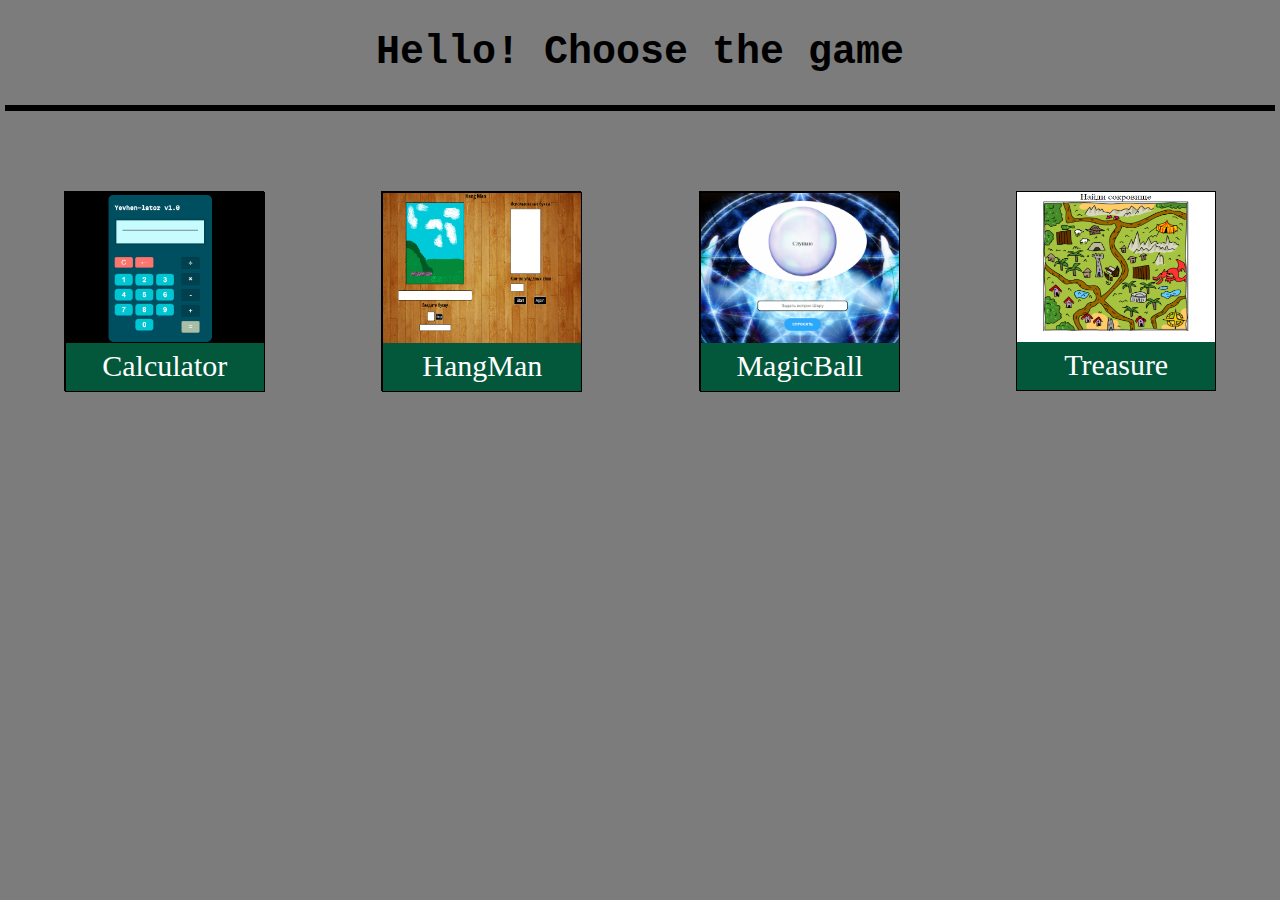
<file: index.html>
<!DOCTYPE html>
<html lang="en">

<head>
    <meta charset="UTF-8">
    <meta name="viewport" content="width=device-width, initial-scale=1.0">
    <link rel="stylesheet" href="index.css">
    <title>Play Station</title>
</head>

<body>
    <header class="header">
        <div class="header-wrapper container">
            <h1>Hello! Choose the game </h1>
        </div>
    </header>
    <section class="container">
        <div class="line"></div>
        <ul class="cards-list">
            <li class="game-card">
                <a href="Calculator/files/index.html" target="_blank">
                    <div class="game-card">
                        <div class="card__image"><img src="images/calculator-preview.png" alt="" class="image-preview"></div>
                        <div class="card__label">
                            Calculator
                        </div>
                    </div>
                </a>
            </li>
            <li class="game-card">
                <a href="HangMan/index.html" target="_blank">
                    <div class="game-card">
                        <div class="card__image"><img src="images/hangman-preview.png" alt="" class="image-preview"></div>
                        <div class="card__label">
                            HangMan
                        </div>
                    </div>
                </a>
            </li>
            <li class="game-card">
                <a href="MagicBall/Files/index.html" target="_blank">
                    <div class="game-card">
                        <div class="card__image"><img src="images/magic-ball-preview.png" alt="" class="image-preview"></div>
                        <div class="card__label">
                            MagicBall
                        </div>
                    </div>
                </a>
            </li>
            <a href="Find_the_treasure/index.html" target="_blank">
                <li class="game-card">
                    <div class="card__image"><img src="images/treasure-preview.png" alt="" class="image-preview"></div>
                    <div class="card__label">
                            Treasure
                    </div>
                </li>
            </a>
        </ul>
    </section>

</body>

</html>
</file>
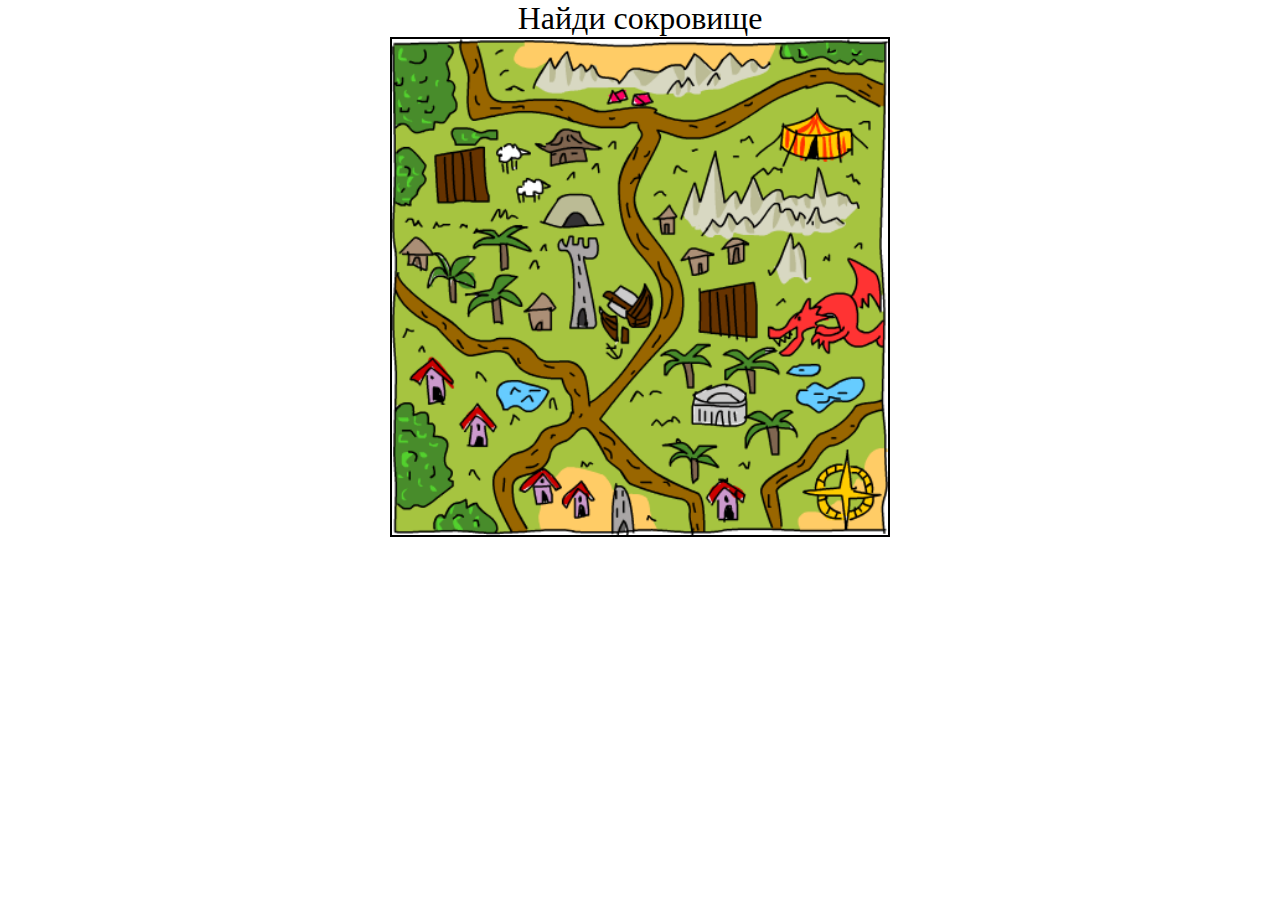
<file: Find_the_treasure/index.html>
<!DOCTYPE html>
<html lang="en">
<head>
    <meta charset="UTF-8">
    <meta name="viewport" content="width=device-width, initial-scale=1.0">
    <link rel="stylesheet" href="index.css">
    <title>Let's find the treasure</title>
</head>
<body>
    <div class="game-wrapper">
        <div class="tries">Найди сокровище</div>
        <img src="img/treasuremap.webp" class="map" alt="map">
        <div class="distance"></div>
    </div>
    <script src="https://code.jquery.com/jquery-3.7.1.min.js"></script>
    <script src="index.js"></script>
</body>
</html>
</file>
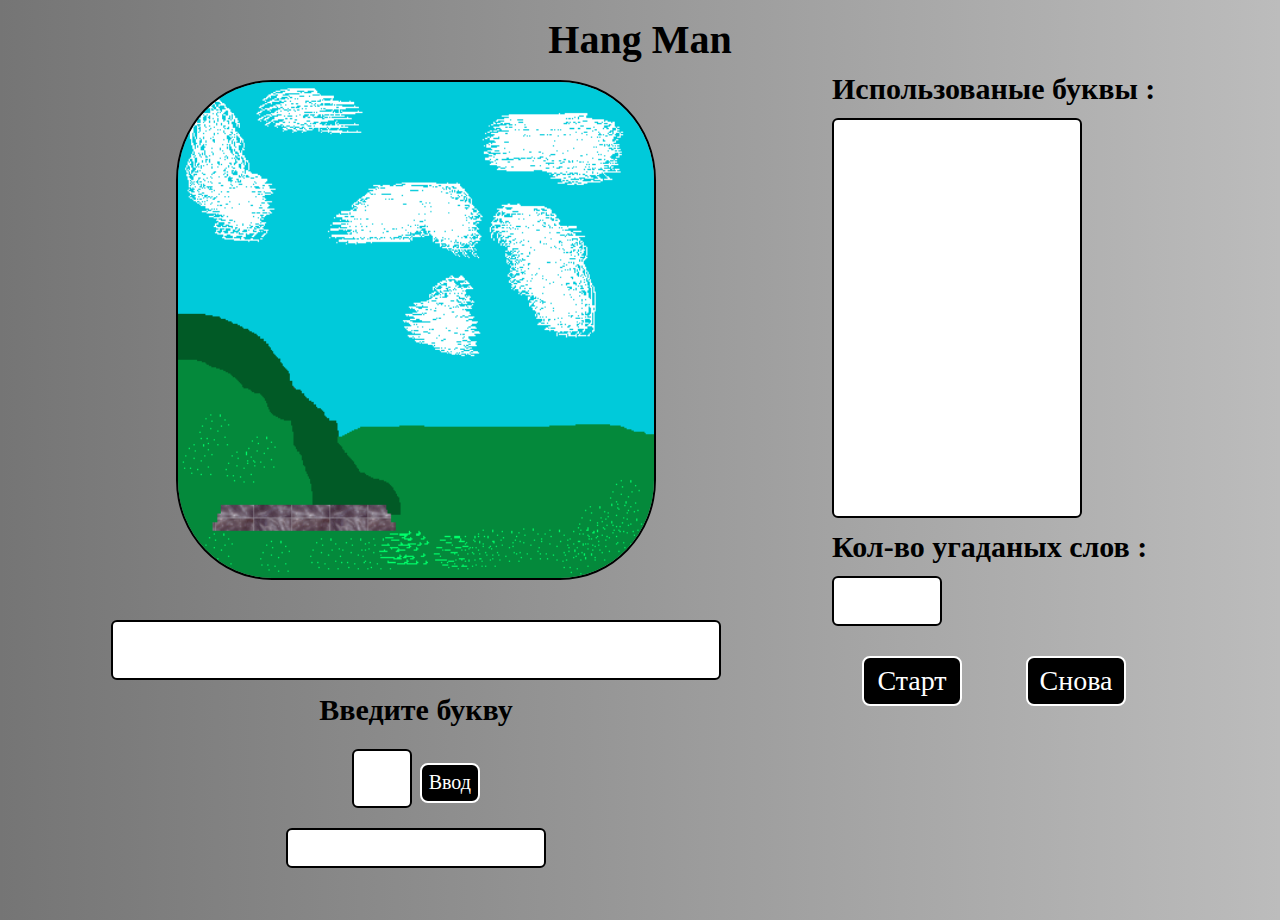
<file: HangMan/index.html>
<!DOCTYPE html>
<html lang="en">

<head>
    <meta charset="UTF-8">
    <meta name="viewport" content="width=device-width, initial-scale=1.0">
    <link rel="stylesheet" href="index.css">
    <link rel="stylesheet" href="css/button.css">
    <link rel="stylesheet" href="css/caption.css">
    <link rel="stylesheet" href="css/field.css">
    <link rel="shortcut icon" type="image/x-icon" href="ico/favicon.ico">
    <title>Hang man || YVHN</title>
</head>

<body>
    <h1 class="game-name caption-b">Hang Man</h1>
    <div class="content">
        <div class="main-content">
            <div class="main-content__slides-wrapper">
                <img src="" class="main-content__man-slide" alt="man-status">
            </div>
            <div class="main-content__current-word field field-b"></div>
            <div class="main-content__user-letter">
                <h4 class="caption-m">Введите букву</h4>
                <div class="user-letter__wrapper">
                    <input type="text" class="user-letter__input field field-m" value="">
                    <button class="user-letter__submit-button button button-m">Ввод</button>
                </div>
            </div>
            <div class="main-content__remaining-attempts field field-s"></div>
        </div>
        <div class="aside-content">
            <h2 class="caption-m">Использованые буквы : </h2>
            <div class="aside-content__letters-field field field-m"></div>
            <h2 class="caption-m">Кол-во угаданых слов :</h2>
            <div class="aside-content__score-field field field-m"></div>
            <div class="aside-content__buttons-wrapper">
                <button class="aside-content__button button button-b" id="start-button">Старт</button>
                <button class="aside-content__button button button-b" id="restart-button">Снова</button>
            </div>
        </div>
    </div>
    <script src="js/words.js"></script>
    <script src="js/gameCycle.js"></script>
    <script src="index.js"></script>

</body>

</html>
</file>
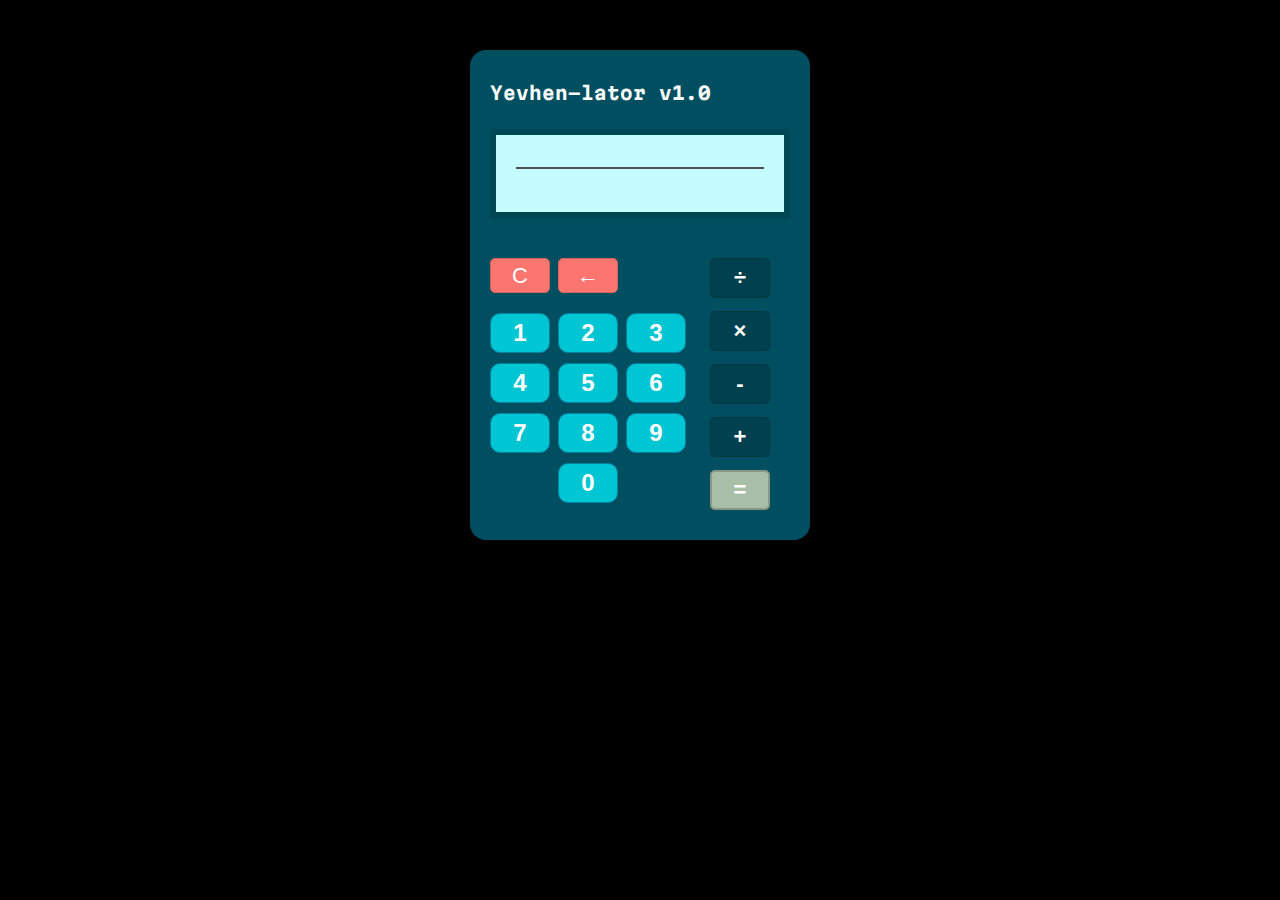
<file: Calculator/files/index.html>
<!DOCTYPE html>
<html lang="en">

<head>
    <meta charset="UTF-8">
    <meta name="viewport" content="width=device-width, initial-scale=1.0">
    <meta http-equiv="X-UA-Compatible" content="ie=edge">
    <link rel="stylesheet" href="css/index.css">
    <title>YVHN // 1.0</title>
</head>

<body>
    <div class="calculator-body">
        <h1 class="calculator-title">Yevhen-lator v1.0</h1>
        <div class="calculator-screen">
            <div class="screen__top-part" id="history-screen"></div>
            <div class="screen__bottom-part" id="screen"></div>
        </div>
        <div class="calculator-operations">
            <div class="calculator-operations__left-part">
                <div class="calculator__delete-row">
                    <button class="delete-button" id="c-button">C</button>
                    <button class="delete-button" id="backspace-button">←</button>
                </div>
                <div class="calculator__numbers-panel">
                    <button class="number-button" id="number1">1</button>
                    <button class="number-button" id="number2">2</button>
                    <button class="number-button" id="number3">3</button>
                    <button class="number-button" id="number4">4</button>
                    <button class="number-button" id="number5">5</button>
                    <button class="number-button" id="number6">6</button>
                    <button class="number-button" id="number7">7</button>
                    <button class="number-button" id="number8">8</button>
                    <button class="number-button" id="number9">9</button>
                    <button class="number-button" id="number0">0</button>
                </div>
            </div>
            <div class="calculator-operatioms__right-panel">
                <button class="operation-button" id="divide-button">&divide;</button>
                <button class="operation-button" id="times-button">&times;</button>
                <button class="operation-button" id="minus-button">-</button>
                <button class="operation-button" id="plus-button">+</button>
                <button class="operation-button equals-button" id="equals-button">=</button>
            </div>
        </div>
    </div>

    <script src="js/index.js"></script>
</body>

</html>
</file>
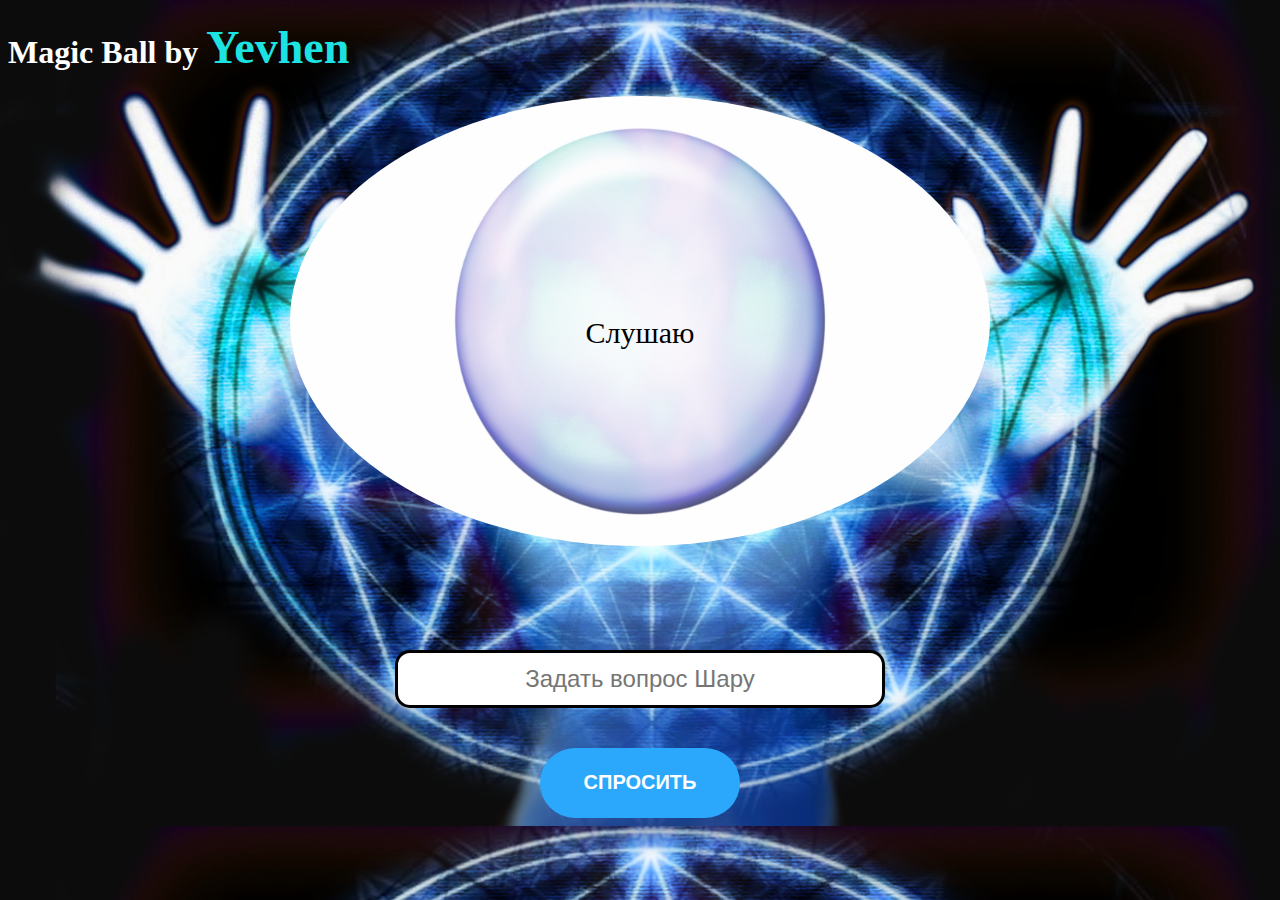
<file: MagicBall/Files/index.html>
<!DOCTYPE html>
<html lang="en">
<head>
    <meta charset="UTF-8">
    <meta name="viewport" content="width=device-width, initial-scale=1.0">
    <link rel="stylesheet" href="css/index.css">
    <title>MagicBall</title>
</head>
<body>
    <div class="container">
        <h1 class="paige_title">Magic Ball by <span>Yevhen</span></h1>
        <div class="ball-viev">
            <img src="img/magicball.png" alt="magicball" class="magic-Ball">
            <p class="answer-field" id="answer-field">Слушаю</p>
        </div>
        <input type="text" placeholder="Задать вопрос Шару" class="question-field" id="question-field"> 
        <button class="answer-button" id="answer-button">СПРОСИТЬ</button>
    </div>
    <script src="js/index.js"></script>
</body>
</html>
</file>
<file: index.css>
*{
    margin: 0;
    padding: 0;
    box-sizing: border-box;
}

body{
    background-color: rgb(124, 124, 124);
}

.container{
    max-width: 1270px;
    margin: 0 auto;
    width: 100%;
}
.header-wrapper{
    text-align: center;
}
h1{
    font-size: 40px;
    font-weight: 700;
    font-family: 'Courier New';
    padding: 30px 0px;
}
.line{
    border: 3px solid black;
}

.cards-list{
    padding: 80px 0px 0px 0px;
    list-style: none;
    display: flex;
    justify-content: space-around;
}

.game-card{
    border: 1px solid black;
    width: 200px;
    height: 200px;
    background-color: rgb(3, 88, 60);
    text-align: center;
    transition: all 0.6s;
}

.image-preview{
    width: 100%;
    height: 150px;
}

.card__label {
    padding: 2px;
    color: white;
    font-size: 30px;
}

a{
    text-decoration: none;
}

.game-card:hover{
    transform: scale(1.2);
}
</file>
<file: Find_the_treasure/index.css>
*{
    margin: 0px;
    padding: 0px;
    box-sizing: border-box;
}
.game-wrapper{
    text-align: center;
    align-items: center;
}
.game-wrapper img{
    border: 2px black solid;
}
.distance{
    margin: 20px;
    font-size: 28px;
}
img{
    width: 500px;
    height: 500px;
}
.tries{
    font-size: 32px;
}
</file>
<file: HangMan/index.css>
*{
    padding: 0px;
    margin: 0px;
    box-sizing: border-box;
}

*, *:before, *:after {
    box-sizing: border-box;
}

:focus, :active {
    outline: none;
}

a:focus, a:active {
    outline: none;
}

nav, footer, header, aside {
    display: block;
}

html, body {
    height: 100%;
    width: 100%;
    font-style: 100%;
    line-height: 1;
    -ms-text-size-adjust: 100%;
    -moz-text-size-adjust: 100%;
    -webkit-text-size-adjust: 100%;
}

input, button, textarea {
    font-family: inherit;
}

input::-ms-clear {
    display: none;
}

button {
    cursor: pointer;
}

button::-moz-focus-inner {
    padding: 0;
    border: 0;
}

a, a:visited {
    text-decoration: none;
}

a:hover {
    text-decoration: none;
}

ul li {
    list-style: none;
}

img {
    vertical-align: top;
}

h1, h2, h3, h4, h5, h6 {
    font-size: inherit;
    font-weight: 400;
}

/*--------------------------------------------------------------------------*/
body{
    background: linear-gradient(to right, #757575 0%,#bcbcbc 100%);
    height: 100%;
}
.content{
    display: flex;
    width: 100%;
}
.main-content{
    width: 65%;
    text-align: center;
}

.game-name{
    margin-top: 20px;
    text-align: center;
}

.main-content__slides-wrapper{
    padding: 20px 0px 40px 0px;
}

.main-content__man-slide{
    width: 480px;
    height: 500px;
    border: 2px solid black;
    border-radius: 20%;
}

.main-content__current-word{
    width: 610px;
    height: 60px;
    margin: 0 auto;
    padding: 5px 0px;
}
.main-content__user-letter{
    margin: 15px 0px 10px 0px;
    font-size: 30px;
}

.user-letter__input{
    width: 60px;
    margin: 10px 0;
    padding: 10px 0;
}

.main-content__remaining-attempts{
    width: 260px;
    height: 40px;
    margin: 0 auto;
    padding: 8px 0px 0px 0px;
}

.aside-content__buttons-wrapper{
    margin-top: 20px;
}

.aside-content__letters-field{
    width: 250px;
    height: 400px;
    padding: 0px 5px 10px 5px;
}

.aside-content__button{
    margin: 10px 30px;
}

.aside-content__score-field{
    width: 110px;
    height: 50px;
    padding: 8px 8px 5px 8px;
}
</file>
<file: HangMan/css/button.css>
.button{
    font-family: 'Arial Narrow';
    color: white;
    background-color: black;
    border: 2px solid rgb(255, 255, 255);
    border-radius: 8px;
    transition: all 0.3s ease-in-out;
}

.button:hover{
    transform: scale(1.15);
    transition: all 0.3s ease-in-out;
}
.button:active{
    transform: scale(1.10);
    transition: all 0s ease;
}

.button-b{
    width: 100px;
    height: 50px;
    font-size: 28px;
}
.button-m{
    width: 60px;
    height: 40px;
    font-size: 20px;
}
</file>
<file: HangMan/css/caption.css>
.caption-b{
    font-weight: 900;
    font-size: 40px;
    font-family: 'Calibri';
    color: rgb(0, 0, 0);
}
.caption-m{
    font-size: 30px;
    font-weight: 700;
    font-family:'Lucida Sans Unicode';
    margin: 14px 0px;
}
</file>
<file: HangMan/css/field.css>
.field{
    background-color: white;
    text-align: center;
    border: 2px solid black;
    color: black;
    border-radius: 6px;
    font-weight: 900;
    font-family:'monospace';
}

.field-b{
    font-size: 40px;
}
.field-m{
    font-size: 30px;
}
.field-s{
    font-size: 22px;
}
</file>
<file: Calculator/files/css/index.css>
@import url('https://fonts.googleapis.com/css2?family=Martian+Mono&display=swap');
@import url('https://fonts.googleapis.com/css2?family=VT323&display=swap');

body{
    background-color: black;
}

.calculator-body{
    background-color: #004F61;
    width: 300px;
    height: 450px;
    margin: 50px auto;
    border-radius: 16px;
    padding: 20px 20px;
}

.calculator-title{
    font-family: 'Martian Mono', monospace;
    color: white;
    font-size: 18px;
}

.calculator-screen{
    background-color: #C7FCFF;
    font-family: 'VT323', monospace;
    width: 248px;
    height: 57px;
    border: 6px solid #004655;
    padding: 10px 20px;
    margin: 25px 0px 40px 0px;
    text-align: end;
}

.screen__top-part{
    font-family: inherit;
    width: 248px;
    height: 22px;
    border-bottom: solid #4F4F4F 2px;
    font-size: 24px;
    color: #858585;
}

.screen__bottom-part{
    font-family: inherit;
    width: 248px;
    height: 40px;
    font-size: 40px;
}

.calculator__delete-row{
    width: 200px;
    height: 35px;
    color: white;
    margin: 0px 0px 10px 0px;
}

.delete-button{
    width: 60px;
    height: 35px;
    border-radius: 5px;
    border: 1px solid #D8635D;
    background: #FC756E;
    color: inherit;
    font-family: Arial;
    font-size: 22px;
    font-weight: 400;
    margin: 0px 4px  0px 0px;
}

.delete-button:hover{
    transition: all 0.2s ease;
    background-color:#D8635D;
    color: rgb(221, 220, 220);
}

.calculator-operations{
    display: flex;
}

.calculator__numbers-panel{
    width: 200px;
    height: 185px;
    text-align: center;
}

.number-button{
    width: 60px;
    height: 40px;
    border-radius: 10px;
    border: 1px solid #00839F;
    background: #00C5D3;
    font-family: Arial;
    font-size: 24px;
    font-weight: 700;
    margin: 10px 4px  0px 0px;
    color: white;
}

.number-button:hover{
    transition: all 0.2s ease;
    background-color: #01a8b4;
    color: rgb(221, 220, 220);
}

.calculator-operatioms__right-panel{
    width:100px;
}

.operation-button{
    width: 60px;
    height: 40px;
    border-radius: 5px;
    border: 1px solid #003844;
    background: #00404F;
    margin: 0px 0px 13px 20px;
    color: white;
    font-family: Arial;
    font-size: 22px;
    font-weight: 700;
}

.operation-button:hover{
    transition: all 0.2s ease;
    background-color: #002831;
    color: rgb(221, 220, 220);
}

.equals-button{
    border: 2px solid #889887;
    background: #A8BEA7;
}
</file>
<file: MagicBall/Files/css/index.css>
body {
    background-image: url('../img/magic-wallper.jpg');
    background-size: cover;
}

.container {
    color: white;
    text-align: center;
}

.magic-Ball {
    height: 450px;
    width: 700px;
    display: block;
    margin: 0 auto;
    border-radius: 100%;
}


.paige_title span {
    font-size: 46px;
    color: rgb(29, 226, 226);
}

.paige_title {
    text-align: left;
}

.question-field {
    width: 480px;
    height: 50px;
    text-align: center;
    font-size: 24px;
    border-radius: 15px;
    border: 3px black solid;
    display: block;
    margin: 40px auto;
    outline: none;
}

.answer-button {
    width: 200px;
    height: 70px;
    padding: 12.5px 30px;
    border: 0;
    border-radius: 70px;
    background-color: #2ba8fb;
    color: #ffffff;
    font-weight: Bold;
    transition: all 0.5s;
    -webkit-transition: all 0.5s;
    font-size: 20px;
}

.answer-button:hover {
    background-color: #6fc5ff;
    box-shadow: 0 0 20px #6fc5ff50;
    transform: scale(1.1);
}

.answer-button:active {
    background-color: #3d94cf;
    transition: all 0.2s;
    -webkit-transition: all 0.2s;
    box-shadow: none;
    transform: scale(0.98);
}

.answer-field {
    position: relative;
    bottom: 260px;
    font-size: 30px;
    color: black;
}

@media screen and (max-width: 720px) {
    .magic-Ball {
        height: 300px;
        width: 450px;
    }

    .question-field {
        width: 380px;
        height: 50px;
        font-size: 20px;
    }

    .answer-field {
        bottom: 190px;
        font-size: 24px;
    }

    .paige_title {
        font-size: 20px;
    }

    .paige_title span {
        font-size: 24px;
    }
}

@media screen and (max-width: 480px) {
    .magic-Ball {
        height: 200px;
        width: 300px;
    }

    .question-field {
        width: 340px;
        height: 50px;
        font-size: 18px;
    }

    .paige_title {
        font-size: 14px;
    }

    .paige_title span {
        font-size: 30px;
    }

    .answer-field {
        bottom: 130px;
        font-size: 14px;
        font-weight: bold;
    }
}
</file>
